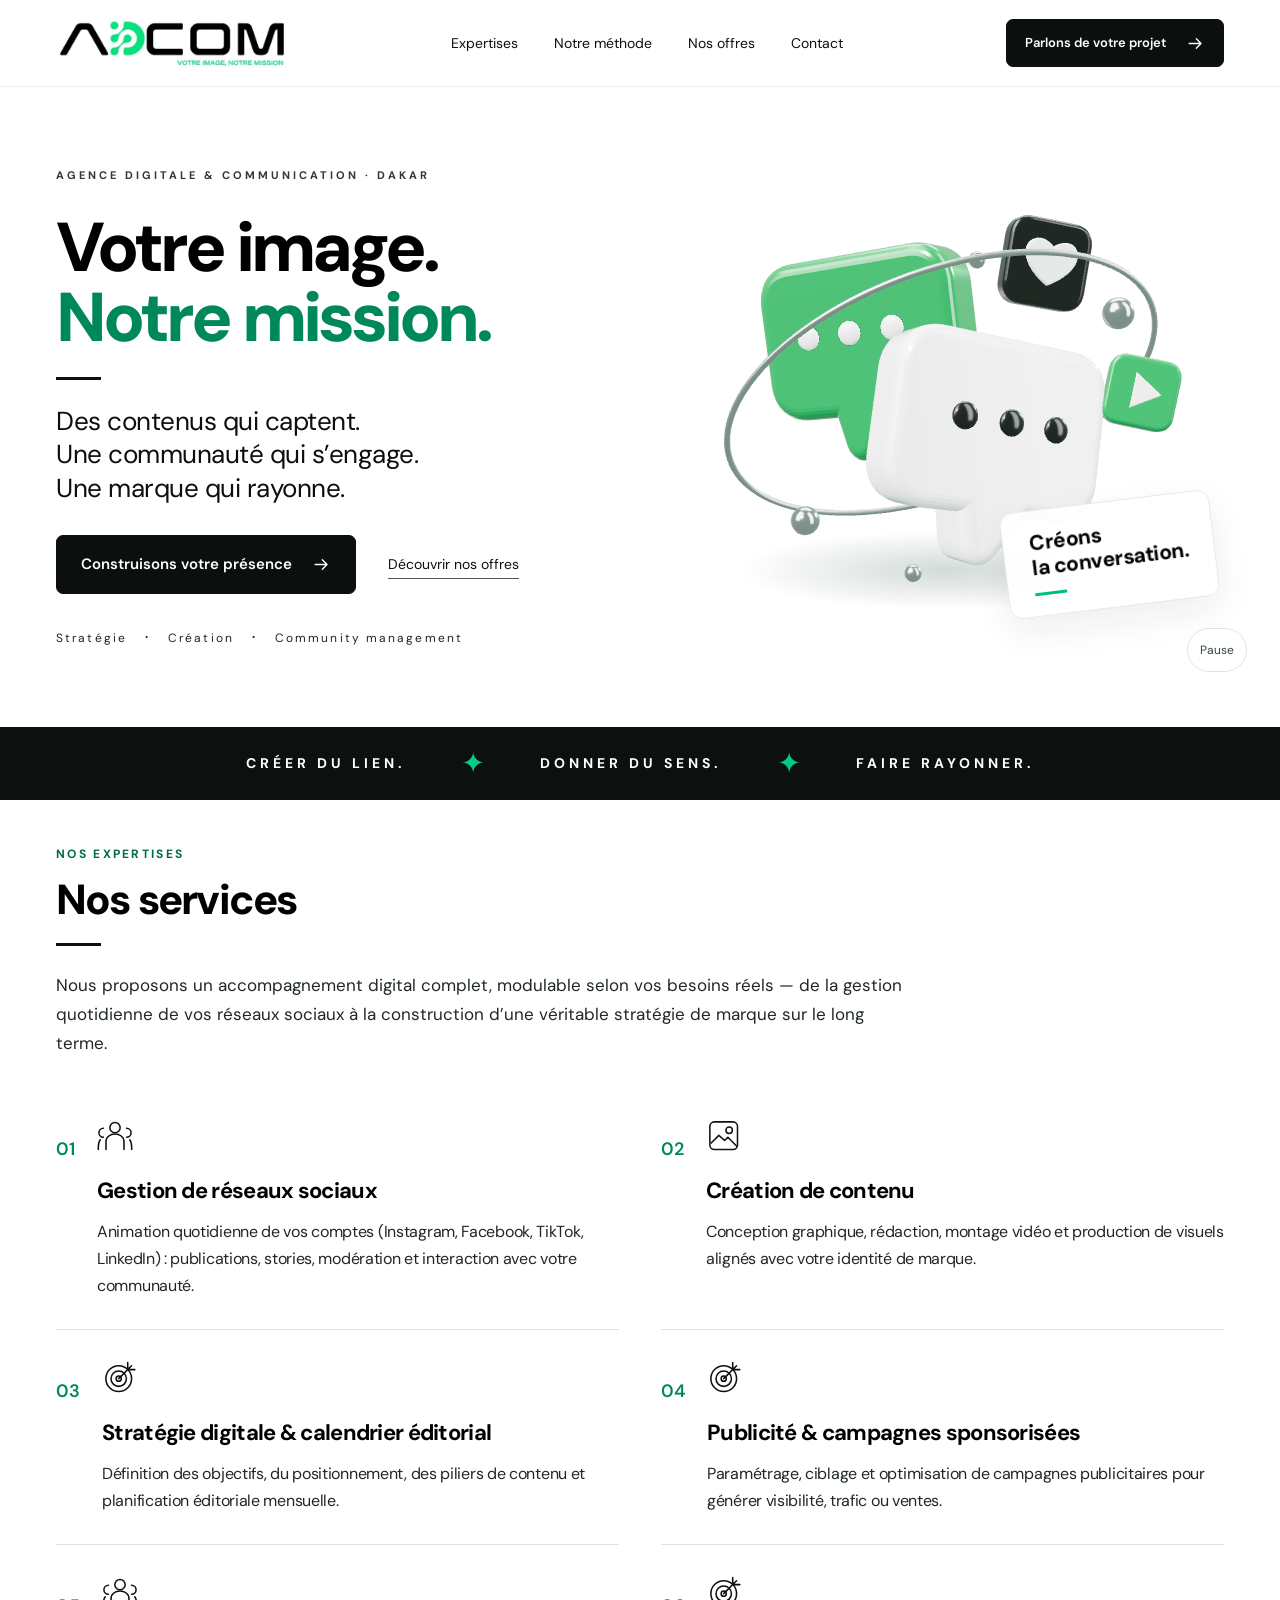
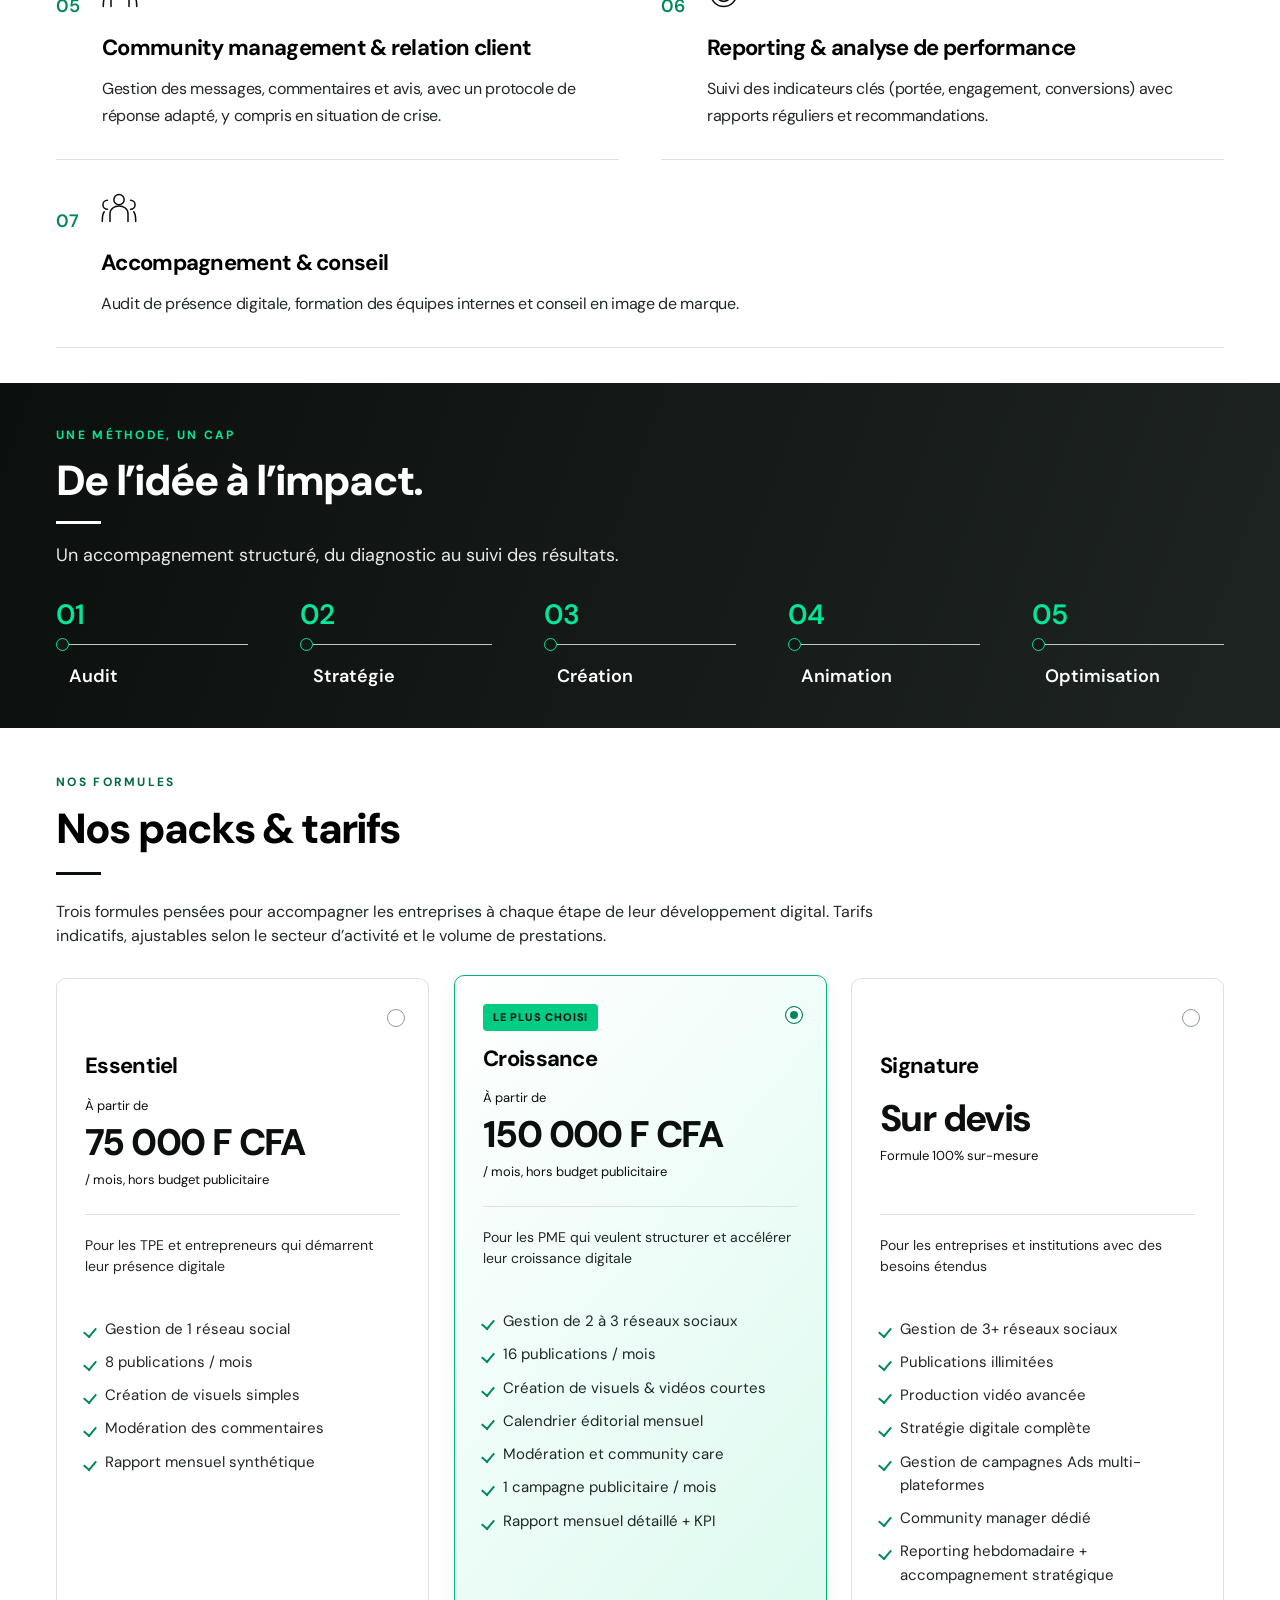
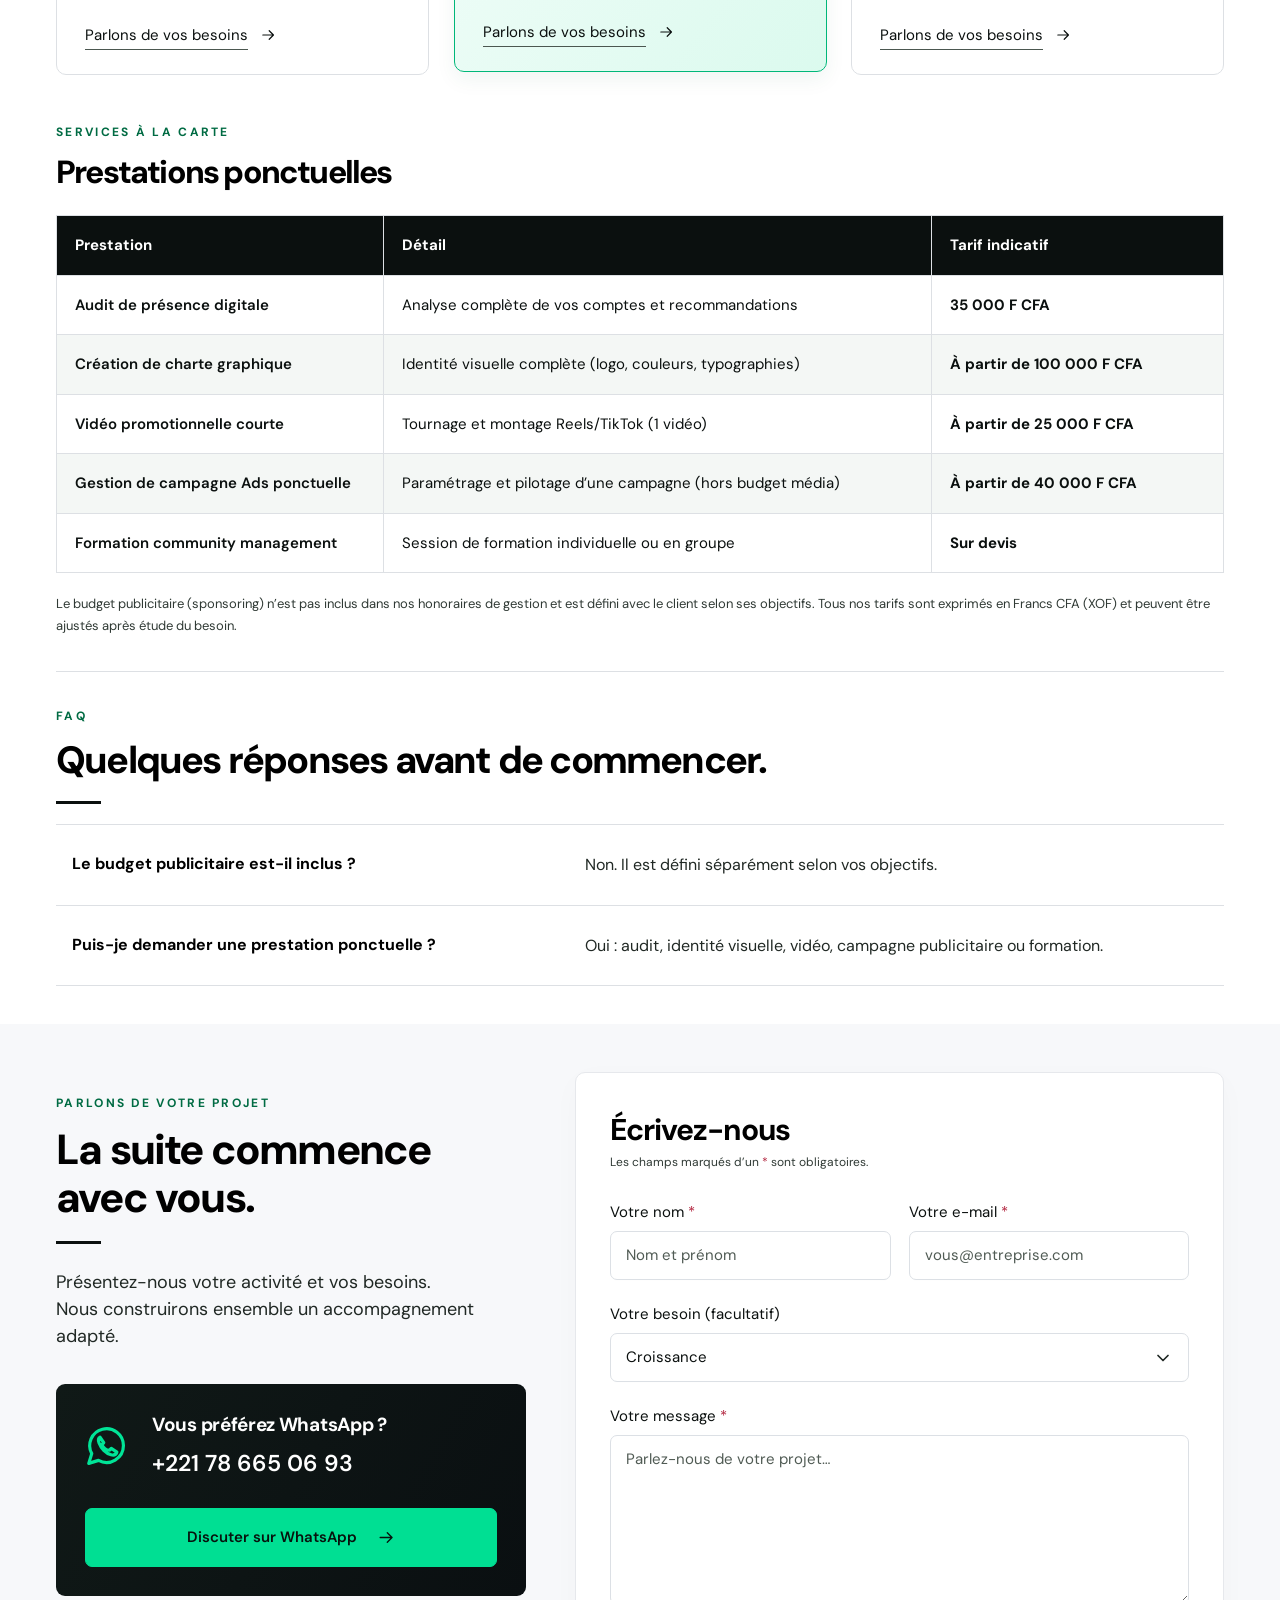
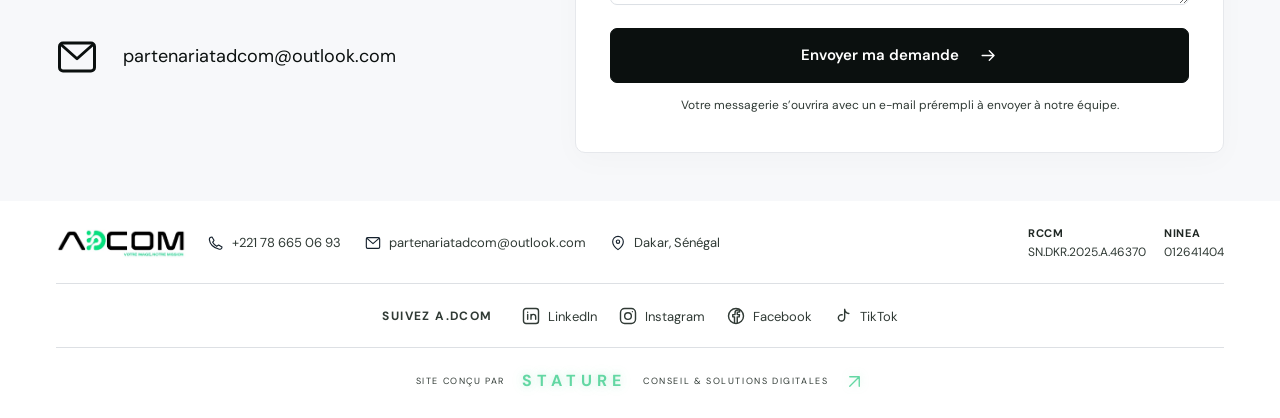
<file: index.html>
<!doctype html>
<html lang="fr">
<head>
<meta charset="utf-8"><meta name="viewport" content="width=device-width, initial-scale=1">
<title>A.DCOM — Votre image, notre mission</title>
<meta name="description" content="A.DCOM, agence digitale et communication à Dakar. Stratégie digitale, création de contenu et community management pour faire rayonner votre marque.">
<meta name="theme-color" content="#00cc83"><link rel="icon" href="assets/favicon.png"><link rel="stylesheet" href="styles.css"><script src="script.js" defer></script><script type="module" src="hero-3d.js"></script>
</head>
<body id="accueil">
<svg class="svg-defs" aria-hidden="true" xmlns="http://www.w3.org/2000/svg"><defs>
<symbol id="arrow" viewBox="0 0 24 24"><path d="M4 12h15m-6-6 6 6-6 6"/></symbol>
<symbol id="external" viewBox="0 0 24 24"><path d="M6 18 18 6M6 6h12v12"/></symbol>
<symbol id="mail" viewBox="0 0 24 24"><rect x="2" y="4" width="20" height="16" rx="2"/><path d="m3 5 9 8 9-8"/></symbol>
<symbol id="pin" viewBox="0 0 24 24"><path d="M20 10c0 6-8 12-8 12S4 16 4 10a8 8 0 1 1 16 0Z"/><circle cx="12" cy="10" r="2.5"/></symbol>
<symbol id="phone" viewBox="0 0 24 24"><path d="m6 3 3 5-2 3a15 15 0 0 0 6 6l3-2 5 3c0 3-3 4-5 3C8 19 3 14 2 7c0-3 2-4 4-4Z"/></symbol>
<symbol id="whatsapp" viewBox="0 0 24 24"><path d="M20.5 11.5a9 9 0 0 1-13.3 7.9L2 21l1.6-5.2a9 9 0 1 1 16.9-4.3Z"/><path d="m8 7 2 3-1 1c1 2 2 3 4 3l1-1 3 2c-1 3-5 1-7-1S6 8 8 7Z"/></symbol>
<symbol id="target" viewBox="0 0 56 56"><circle cx="26" cy="29" r="20"/><circle cx="26" cy="29" r="12"/><circle cx="26" cy="29" r="4"/><path d="m26 29 20-20M40 4v11h11"/></symbol>
<symbol id="picture" viewBox="0 0 56 56"><rect x="6" y="6" width="43" height="43" rx="7"/><circle cx="36" cy="19" r="5"/><path d="m8 39 12-12 9 8 5-5 14 14"/></symbol>
<symbol id="people" viewBox="0 0 56 56"><circle cx="28" cy="15" r="8"/><path d="M14 49V37c0-16 28-16 28 0v12M10 16a7 7 0 1 0 0 14M46 16a7 7 0 1 1 0 14M5 34c-3 3-3 9-3 15m49-15c3 3 3 9 3 15"/></symbol>
<symbol id="linkedin" viewBox="0 0 24 24"><rect x="3" y="3" width="18" height="18" rx="3"/><path d="M8 10v6M8 7.5v.1M12 16v-3.2a2.8 2.8 0 0 1 5.6 0V16M12 10v6"/></symbol>
<symbol id="instagram" viewBox="0 0 24 24"><rect x="3" y="3" width="18" height="18" rx="5"/><circle cx="12" cy="12" r="4"/><circle cx="17.3" cy="6.8" r=".8" fill="currentColor" stroke="none"/></symbol>
<symbol id="facebook" viewBox="0 0 24 24"><circle cx="12" cy="12" r="9"/><path d="M13.5 20v-7h2.3l.4-2.7h-2.7V8.6c0-.8.2-1.4 1.5-1.4h1.4V4.8c-.3 0-1.1-.1-2.1-.1-2.1 0-3.5 1.3-3.5 3.6v2H8.1V13h2.1v7"/></symbol>
<symbol id="tiktok" viewBox="0 0 24 24"><path d="M14 4v10.2a3.8 3.8 0 1 1-3-3.7M14 4c.5 2.8 2.2 4.6 5 5"/></symbol>
</defs></svg>
<a class="skip" href="#contenu">Aller au contenu</a>
<header class="header"><div class="wrap nav-row"><a class="brand" href="#accueil" aria-label="A.DCOM, accueil"><img src="assets/logo.webp" width="570" height="130" alt="A.DCOM — Votre image, notre mission"></a><button class="menu-toggle" aria-expanded="false" aria-controls="navigation">Menu <svg aria-hidden="true" viewBox="0 0 24 24"><path d="M4 6h16M4 12h16M4 18h16"/></svg></button><nav id="navigation" aria-label="Navigation principale"><a href="#expertises">Expertises</a><a href="#methode">Notre méthode</a><a href="#offres">Nos offres</a><a href="#contact">Contact</a></nav><a class="button header-cta" href="#contact">Parlons de votre projet <svg><use href="#arrow"/></svg></a></div></header>
<main id="contenu">
<section class="hero wrap"><div class="hero-copy"><p class="eyebrow muted">AGENCE DIGITALE & COMMUNICATION · DAKAR</p><h1>Votre image.<br><span>Notre mission.</span></h1><div class="rule"></div><p class="hero-description">Des contenus qui captent.<br>Une communauté qui s’engage.<br>Une marque qui rayonne.</p><div class="hero-actions"><a class="button" href="#contact">Construisons votre présence <svg><use href="#arrow"/></svg></a><a class="text-link" href="#offres">Découvrir nos offres</a></div><p class="hero-tags">Stratégie <span>•</span> Création <span>•</span> Community management</p></div><div class="hero-art" id="hero-scene" role="group" aria-label="Bulles de conversation en 3D animées, vert émeraude et blanc, avec une orbite métallique."><img src="assets/conversation.webp" width="434" height="346" fetchpriority="high" alt="Bulles de conversation en 3D, en verre émeraude et blanc, entourées d’une orbite métallique et de symboles sociaux. Créons la conversation."><div class="scene-caption" aria-hidden="true">Créons<br>la conversation.<span></span></div><button type="button" class="scene-toggle" aria-pressed="false" aria-label="Mettre le visuel 3D en pause">Pause</button></div></section>
<div class="manifesto"><div class="wrap"><span>CRÉER DU LIEN.</span><b aria-hidden="true">✦</b><span>DONNER DU SENS.</span><b aria-hidden="true">✦</b><span>FAIRE RAYONNER.</span></div></div>
<section class="expertises wrap section" id="expertises"><p class="eyebrow">NOS EXPERTISES</p><h2>Nos services</h2><div class="rule"></div><p class="services-intro">Nous proposons un accompagnement digital complet, modulable selon vos besoins réels — de la gestion quotidienne de vos réseaux sociaux à la construction d’une véritable stratégie de marque sur le long terme.</p><div class="services services-complete"><article><span class="number">01</span><div><svg class="service-icon" aria-hidden="true"><use href="#people"/></svg><h3>Gestion de réseaux sociaux</h3><p>Animation quotidienne de vos comptes (Instagram, Facebook, TikTok, LinkedIn) : publications, stories, modération et interaction avec votre communauté.</p></div></article><article><span class="number">02</span><div><svg class="service-icon" aria-hidden="true"><use href="#picture"/></svg><h3>Création de contenu</h3><p>Conception graphique, rédaction, montage vidéo et production de visuels alignés avec votre identité de marque.</p></div></article><article><span class="number">03</span><div><svg class="service-icon" aria-hidden="true"><use href="#target"/></svg><h3>Stratégie digitale &amp; calendrier éditorial</h3><p>Définition des objectifs, du positionnement, des piliers de contenu et planification éditoriale mensuelle.</p></div></article><article><span class="number">04</span><div><svg class="service-icon" aria-hidden="true"><use href="#target"/></svg><h3>Publicité &amp; campagnes sponsorisées</h3><p>Paramétrage, ciblage et optimisation de campagnes publicitaires pour générer visibilité, trafic ou ventes.</p></div></article><article><span class="number">05</span><div><svg class="service-icon" aria-hidden="true"><use href="#people"/></svg><h3>Community management &amp; relation client</h3><p>Gestion des messages, commentaires et avis, avec un protocole de réponse adapté, y compris en situation de crise.</p></div></article><article><span class="number">06</span><div><svg class="service-icon" aria-hidden="true"><use href="#target"/></svg><h3>Reporting &amp; analyse de performance</h3><p>Suivi des indicateurs clés (portée, engagement, conversions) avec rapports réguliers et recommandations.</p></div></article><article><span class="number">07</span><div><svg class="service-icon" aria-hidden="true"><use href="#people"/></svg><h3>Accompagnement &amp; conseil</h3><p>Audit de présence digitale, formation des équipes internes et conseil en image de marque.</p></div></article></div></section>
<section class="method" id="methode"><div class="wrap"><p class="eyebrow">UNE MÉTHODE, UN CAP</p><h2>De l’idée à l’impact.</h2><div class="rule"></div><p>Un accompagnement structuré, du diagnostic au suivi des résultats.</p><ol class="steps"><li><span>01</span><div></div><strong>Audit</strong></li><li><span>02</span><div></div><strong>Stratégie</strong></li><li><span>03</span><div></div><strong>Création</strong></li><li><span>04</span><div></div><strong>Animation</strong></li><li><span>05</span><div></div><strong>Optimisation</strong></li></ol></div></section>
<section class="offers wrap section" id="offres"><p class="eyebrow">NOS FORMULES</p><h2>Nos packs & tarifs</h2><div class="rule"></div><p class="offers-intro">Trois formules pensées pour accompagner les entreprises à chaque étape de leur développement digital. Tarifs indicatifs, ajustables selon le secteur d’activité et le volume de prestations.</p><div class="plans" role="radiogroup" aria-label="Choisir une formule"><article class="plan" data-offer="Essentiel"><input class="plan-choice" type="radio" name="offer" value="Essentiel" aria-label="Choisir la formule Essentiel" ><span class="plan-check" aria-hidden="true"></span><h3>Essentiel</h3><div class="price-block"><span>À partir de</span><p class="price">75 000 F CFA</p><span>/ mois, hors budget publicitaire</span></div><p class="plan-audience">Pour les TPE et entrepreneurs qui démarrent leur présence digitale</p><ul><li>Gestion de 1 réseau social</li><li>8 publications / mois</li><li>Création de visuels simples</li><li>Modération des commentaires</li><li>Rapport mensuel synthétique</li></ul><a class="text-link plan-link" data-plan="Essentiel" href="#contact">Parlons de vos besoins <svg><use href="#arrow"/></svg></a></article><article class="plan is-selected" data-offer="Croissance"><input class="plan-choice" type="radio" name="offer" value="Croissance" aria-label="Choisir la formule Croissance" checked><span class="plan-check" aria-hidden="true"></span><span class="plan-badge">Le plus choisi</span><h3>Croissance</h3><div class="price-block"><span>À partir de</span><p class="price">150 000 F CFA</p><span>/ mois, hors budget publicitaire</span></div><p class="plan-audience">Pour les PME qui veulent structurer et accélérer leur croissance digitale</p><ul><li>Gestion de 2 à 3 réseaux sociaux</li><li>16 publications / mois</li><li>Création de visuels & vidéos courtes</li><li>Calendrier éditorial mensuel</li><li>Modération et community care</li><li>1 campagne publicitaire / mois</li><li>Rapport mensuel détaillé + KPI</li></ul><a class="text-link plan-link" data-plan="Croissance" href="#contact">Parlons de vos besoins <svg><use href="#arrow"/></svg></a></article><article class="plan" data-offer="Signature"><input class="plan-choice" type="radio" name="offer" value="Signature" aria-label="Choisir la formule Signature" ><span class="plan-check" aria-hidden="true"></span><h3>Signature</h3><div class="price-block"><p class="price">Sur devis</p><span>Formule 100% sur-mesure</span></div><p class="plan-audience">Pour les entreprises et institutions avec des besoins étendus</p><ul><li>Gestion de 3+ réseaux sociaux</li><li>Publications illimitées</li><li>Production vidéo avancée</li><li>Stratégie digitale complète</li><li>Gestion de campagnes Ads multi-plateformes</li><li>Community manager dédié</li><li>Reporting hebdomadaire + accompagnement stratégique</li></ul><a class="text-link plan-link" data-plan="Signature" href="#contact">Parlons de vos besoins <svg><use href="#arrow"/></svg></a></article></div><div class="one-off"><p class="eyebrow">SERVICES À LA CARTE</p><h2>Prestations ponctuelles</h2><div class="service-table"><table><thead><tr><th scope="col">Prestation</th><th scope="col">Détail</th><th scope="col">Tarif indicatif</th></tr></thead><tbody><tr><th scope="row">Audit de présence digitale</th><td>Analyse complète de vos comptes et recommandations</td><td class="service-price">35 000 F CFA</td></tr><tr><th scope="row">Création de charte graphique</th><td>Identité visuelle complète (logo, couleurs, typographies)</td><td class="service-price">À partir de 100 000 F CFA</td></tr><tr><th scope="row">Vidéo promotionnelle courte</th><td>Tournage et montage Reels/TikTok (1 vidéo)</td><td class="service-price">À partir de 25 000 F CFA</td></tr><tr><th scope="row">Gestion de campagne Ads ponctuelle</th><td>Paramétrage et pilotage d’une campagne (hors budget média)</td><td class="service-price">À partir de 40 000 F CFA</td></tr><tr><th scope="row">Formation community management</th><td>Session de formation individuelle ou en groupe</td><td class="service-price">Sur devis</td></tr></tbody></table></div></div><p class="price-note">Le budget publicitaire (sponsoring) n’est pas inclus dans nos honoraires de gestion et est défini avec le client selon ses objectifs. Tous nos tarifs sont exprimés en Francs CFA (XOF) et peuvent être ajustés après étude du besoin.</p></section>
<section class="faq wrap"><p class="eyebrow">FAQ</p><h2>Quelques réponses avant de commencer.</h2><div class="rule"></div><article class="faq-item"><h3>Le budget publicitaire est-il inclus ?</h3><p>Non. Il est défini séparément selon vos objectifs.</p></article><article class="faq-item"><h3>Puis-je demander une prestation ponctuelle ?</h3><p>Oui : audit, identité visuelle, vidéo, campagne publicitaire ou formation.</p></article></section>
<section class="contact" id="contact"><div class="wrap contact-grid"><div class="contact-copy"><p class="eyebrow">PARLONS DE VOTRE PROJET</p><h2>La suite commence<br>avec vous.</h2><div class="rule"></div><p class="contact-description">Présentez-nous votre activité et vos besoins.<br>Nous construirons ensemble un accompagnement adapté.</p><div class="whatsapp-card"><div class="whatsapp-heading"><svg><use href="#whatsapp"/></svg><div><h3>Vous préférez WhatsApp ?</h3><a href="tel:+221786650693">+221 78 665 06 93</a></div></div><a class="button green" href="https://wa.me/221786650693" target="_blank" rel="noopener noreferrer">Discuter sur WhatsApp <svg><use href="#arrow"/></svg></a></div><a class="email-link" href="mailto:partenariatadcom@outlook.com"><svg><use href="#mail"/></svg><span>partenariatadcom@outlook.com</span></a></div><form id="contact-form" class="form-card"><h3>Écrivez-nous</h3><p class="form-help">Les champs marqués d’un <span>*</span> sont obligatoires.</p><div class="field-row"><label>Votre nom <span>*</span><input name="name" autocomplete="name" placeholder="Nom et prénom" required maxlength="100"></label><label>Votre e-mail <span>*</span><input type="email" name="email" autocomplete="email" placeholder="vous@entreprise.com" required maxlength="254"></label></div><label>Votre besoin (facultatif)<select name="need" id="need"><option value="">Choisir un service</option><option>Essentiel</option><option>Croissance</option><option>Signature</option><option>Stratégie digitale</option><option>Création de contenu</option><option>Community management</option><option>Campagne publicitaire</option><option>Audit de présence digitale</option><option>Création de charte graphique</option><option>Vidéo promotionnelle courte</option><option>Gestion de campagne Ads ponctuelle</option><option>Formation community management</option><option>Autre besoin</option><option>Gestion de réseaux sociaux</option><option>Stratégie digitale &amp; calendrier éditorial</option><option>Publicité &amp; campagnes sponsorisées</option><option>Community management &amp; relation client</option><option>Reporting &amp; analyse de performance</option><option>Accompagnement &amp; conseil</option></select></label><label>Votre message <span>*</span><textarea name="message" rows="5" required maxlength="4000" placeholder="Parlez-nous de votre projet…"></textarea></label><button class="button submit" type="submit">Envoyer ma demande <svg><use href="#arrow"/></svg></button><p class="form-note">Votre messagerie s’ouvrira avec un e-mail prérempli à envoyer à notre équipe.</p><div id="form-status" role="status" hidden></div><noscript><p>Pour nous écrire, contactez <a href="mailto:partenariatadcom@outlook.com">partenariatadcom@outlook.com</a>.</p></noscript></form></div></section>
</main><footer class="footer wrap"><div class="footer-row"><a class="brand" href="#accueil" aria-label="A.DCOM, retour en haut"><img src="assets/logo.webp" width="570" height="130" alt="A.DCOM — Votre image, notre mission"></a><div class="footer-contacts"><a href="tel:+221786650693"><svg><use href="#phone"/></svg><span>+221 78 665 06 93</span></a><a href="mailto:partenariatadcom@outlook.com"><svg><use href="#mail"/></svg><span>partenariatadcom@outlook.com</span></a><span><svg><use href="#pin"/></svg><span>Dakar, Sénégal</span></span></div><div class="footer-registrations"><span class="footer-registration" id="informations-legales"><strong>RCCM</strong><span>SN.DKR.2025.A.46370</span></span><span class="footer-registration"><strong>NINEA</strong><span>012641404</span></span></div></div><div class="social-follow" aria-label="Réseaux sociaux A.DCOM"><span>Suivez A.DCOM</span><div class="social-links"><a href="https://www.linkedin.com/company/a-dcom/" target="_blank" rel="noopener noreferrer" aria-label="A.DCOM sur LinkedIn"><svg><use href="#linkedin"/></svg><span>LinkedIn</span></a><a href="https://www.instagram.com/adcom_cm?stkn=MTNkOHN4Y3hrcDRiMg==" target="_blank" rel="noopener noreferrer" aria-label="A.DCOM sur Instagram"><svg><use href="#instagram"/></svg><span>Instagram</span></a><a href="https://www.facebook.com/share/19TpF5FkFR/" target="_blank" rel="noopener noreferrer" aria-label="A.DCOM sur Facebook"><svg><use href="#facebook"/></svg><span>Facebook</span></a><a href="https://www.tiktok.com/@adcom.cm?_r=1&_t=ZN-9AArSh9nUQg" target="_blank" rel="noopener noreferrer" aria-label="A.DCOM sur TikTok"><svg><use href="#tiktok"/></svg><span>TikTok</span></a></div></div><div class="signature"><span>SITE CONÇU PAR</span><a href="https://statureweb.com" target="_blank" rel="noopener noreferrer" aria-label="Découvrir STATURE, conseil et solutions digitales"><strong>STATURE</strong><span>CONSEIL & SOLUTIONS DIGITALES</span><svg><use href="#external"/></svg></a></div></footer>
</body></html>
</file>
<file: styles.css>
@font-face{font-family:DM Sans;src:url('assets/dm-sans-400.ttf')}@font-face{font-family:DM Sans;src:url('assets/dm-sans-500.ttf');font-weight:500}@font-face{font-family:DM Sans;src:url('assets/dm-sans-600.ttf');font-weight:600}@font-face{font-family:DM Sans;src:url('assets/dm-sans-700.ttf');font-weight:700}@font-face{font-family:DM Sans;src:url('assets/dm-sans-800.ttf');font-weight:800}
:root{--green:#00cc83;--ink:#0b100f;--gray:#202824;--line:#dde0e4;--font:'DM Sans',Arial,sans-serif}*{box-sizing:border-box}html{scroll-behavior:smooth;scroll-padding-top:28px}body{margin:0;color:var(--ink);font:16px/1.5 var(--font);background:#fff}a{color:inherit;text-decoration:none}button,input,select,textarea{font:inherit}button,a,input,select,textarea{-webkit-tap-highlight-color:transparent}button,a{touch-action:manipulation}a:focus-visible,button:focus-visible,input:focus-visible,select:focus-visible,textarea:focus-visible,summary:focus-visible{outline:3px solid #008453;outline-offset:5px}svg{width:22px;height:22px;fill:none;stroke:currentColor;stroke-width:1.7;stroke-linecap:round;stroke-linejoin:round;flex-shrink:0}.svg-defs{position:absolute;width:0;height:0;overflow:hidden}.wrap{width:min(1280px,calc(100% - 112px));margin-inline:auto}.skip{position:absolute;top:-80px;left:20px;padding:12px;background:#fff;z-index:10}.skip:focus{top:10px}.header{border-bottom:1px solid #f0f1f3}.nav-row{min-height:86px;display:flex;align-items:center;justify-content:space-between;gap:30px}.brand{display:block;width:232px;flex-shrink:0}.brand img{display:block;width:100%;height:auto}.nav-row nav{display:flex;gap:36px;align-items:center}.nav-row nav a{font-size:14px;padding:14px 0}.nav-row nav a:hover,.text-link:hover{color:#008354}.button{display:inline-flex;align-items:center;justify-content:center;gap:20px;padding:17px 24px;border-radius:7px;background:var(--ink);color:white;font-weight:600;font-size:15px;border:1px solid var(--ink);cursor:pointer;transition:background .2s,transform .2s;min-height:50px}.button:hover{background:#27332d;transform:translateY(-2px)}.button svg{width:19px;height:19px}.header-cta{font-size:13px;padding:13px 18px;min-height:46px}.menu-toggle{display:none}.hero{display:grid;grid-template-columns:51% 49%;align-items:center;min-height:617px;padding-top:55px;padding-bottom:55px;position:relative}.hero-copy{position:relative;z-index:1}.eyebrow{font-size:12px;font-weight:700;letter-spacing:2.3px;color:#006b43;margin:0 0 12px;line-height:1.6}.eyebrow.muted{color:#303a35;letter-spacing:3px;font-size:11px;margin-bottom:27px}h1,h2,h3,p{margin-top:0}h1{font-size:clamp(50px,5.4vw,79px);line-height:1.02;letter-spacing:-3.9px;margin-bottom:24px;font-weight:800}h1 span{color:#008958;white-space:nowrap}.rule{height:3px;width:45px;background:currentColor;margin:19px 0 25px}.hero-description{font-size:26px;line-height:1.29;font-weight:400;margin-bottom:30px;letter-spacing:-.5px}.hero-actions{display:flex;align-items:center;gap:32px}.text-link{display:inline-flex;gap:12px;align-items:center;font-size:15px;text-decoration:underline;text-underline-offset:9px;text-decoration-color:#4b5750}.hero-actions .text-link{white-space:nowrap;font-size:14px}.hero-tags{font-size:12px;letter-spacing:2.1px;color:var(--gray);margin:35px 0 0;display:flex;gap:18px;align-items:center}.hero-tags span{font-size:9px}.hero-art{margin-right:-38px;margin-left:-6px}.hero-art img{width:100%;height:auto;display:block;mix-blend-mode:multiply}.manifesto{background:#0c100f;color:#fff}.manifesto .wrap{display:flex;align-items:center;justify-content:center;gap:55px;min-height:73px}.manifesto span{font-size:14px;font-weight:700;letter-spacing:4px}.manifesto b{font-size:29px;color:var(--green);font-weight:400}.section{padding-top:45px;padding-bottom:35px}h2{font-size:42px;font-weight:800;line-height:1.15;letter-spacing:-1.8px;margin-bottom:0}h3{font-size:23px;letter-spacing:-.7px;line-height:1.25;margin-bottom:8px}.services{display:grid;grid-template-columns:repeat(3,1fr);padding:14px 0 34px;gap:28px}.services article{display:flex;gap:30px;border-right:1px solid var(--line);padding-right:18px}.services article:last-child{border:0;padding:0}.number{font-weight:600;color:#303a35;font-size:17px;padding-top:18px}.service-icon{width:55px;height:55px;stroke-width:2.4;margin-bottom:18px;color:#0b100f}.services article:nth-child(2) .service-icon{color:#111}.services h3{font-size:23px;white-space:nowrap}.services p{font-size:15px;color:#202824;margin:0;letter-spacing:-.3px}.additional{display:flex;justify-content:center;gap:30px;flex-wrap:wrap;border-top:1px solid var(--line);padding-top:19px;color:#303a35;font-size:13px;letter-spacing:1px}.additional span+span:before{content:'•';margin-right:30px}.method{background:linear-gradient(110deg,#0b100f,#1e2422);color:#fff;padding:43px 0 38px}.method .eyebrow{color:#00e69a}.method p:not(.eyebrow){font-size:18px;color:#e9eae9;margin-bottom:25px}.method .rule{margin:16px 0 18px}.steps{display:grid;grid-template-columns:repeat(5,1fr);list-style:none;margin:0;padding:0;gap:52px}.steps li span{color:#00e69a;font-weight:600;font-size:28px;letter-spacing:-1px}.steps li div{position:relative;border-top:1px solid #c0c8c4;margin:8px 0 18px 13px}.steps li div:before{content:'';position:absolute;left:-13px;top:-7px;width:11px;height:11px;border:1px solid #00e69a;border-radius:100%;background:#111815}.steps li strong{font-size:18px;padding-left:13px;font-weight:600}.offers{padding-bottom:18px}.offers .rule{margin-bottom:25px}.plans{display:grid;grid-template-columns:repeat(3,1fr);gap:25px}.plan{border:1px solid var(--line);border-radius:10px;padding:28px;display:flex;flex-direction:column}.plan.featured{background:linear-gradient(130deg,#fff,#dbfaee);border-color:#00c983}.plan h3{margin-bottom:13px;font-size:22px}.price-block{min-height:117px;border-bottom:1px solid var(--line);padding-bottom:16px}.price-block>span{font-size:15px}.price{font-size:37px;letter-spacing:-1.6px;font-weight:800;line-height:1.2;margin:3px 0}.premium{display:flex;align-items:center}.plan ul{list-style:none;padding:20px 0 0;margin:0 0 27px;line-height:1.7;font-size:18px;color:#202824}.plan-link{margin-top:auto;font-size:15px;align-self:flex-start}.plan-link svg{width:17px}.price-note{text-align:center;margin:18px 0 0;font-size:13px;letter-spacing:1px;color:#303a35}.faq{border-top:1px solid var(--line);padding-top:35px;padding-bottom:38px}.faq h2{font-size:38px}.faq .rule{margin-bottom:20px}.faq-item{display:grid;grid-template-columns:minmax(0,44fr) minmax(0,56fr);gap:24px;padding:27px 16px;border-top:1px solid var(--line)}.faq-item:last-child{border-bottom:1px solid var(--line)}.faq-item h3{margin:0;font-size:16px;line-height:1.5;letter-spacing:0;font-weight:700;color:#000}.faq-item p{margin:0;font-size:16px;line-height:1.6;color:#202824}.contact{background:#f7f8fa;padding:48px 0}.contact-grid{display:grid;grid-template-columns:42% 58%;gap:40px;grid-template-columns:minmax(0,.85fr) minmax(0,1.15fr)}.contact-copy{padding:22px 0}.contact h2{font-size:42px}.contact-description{font-size:18px;line-height:1.5;color:#202824;max-width:470px}.whatsapp-card{margin-top:34px;background:linear-gradient(120deg,#101917,#0a0f11);color:#fff;border-radius:9px;padding:29px;max-width:470px}.whatsapp-heading{display:flex;gap:22px;align-items:center;margin-bottom:28px}.whatsapp-heading>svg{width:45px;height:45px;color:#00e497}.whatsapp-heading h3{font-size:19px;margin-bottom:9px;letter-spacing:-.3px}.whatsapp-heading a{font-size:23px;font-weight:600}.green{background:#00df93;color:#07120d;border-color:#00df93;width:100%}.green:hover{background:#08c68b;color:#07120d}.email-link{display:flex;align-items:center;gap:25px;margin-top:40px;font-size:18px;overflow-wrap:anywhere}.email-link svg{width:42px;height:42px}.form-card{padding:38px 34px;border:1px solid #e6e8ec;border-radius:10px;background:white;box-shadow:0 8px 30px #15202e06}.form-card>h3{font-size:30px;letter-spacing:-1px;margin-bottom:4px}.form-help{font-size:12px;color:#303a35;margin-bottom:30px}.form-help span,label>span{color:#b32740}.field-row{display:grid;grid-template-columns:1fr 1fr;gap:18px}.form-card label{display:block;font-size:15px;margin-bottom:23px}.form-card input,.form-card select,.form-card textarea{display:block;width:100%;border:1px solid #dce0e5;border-radius:7px;background:#fff;padding:12px 15px;margin-top:8px;min-height:46px;font-size:15px;color:var(--ink);box-shadow:0 1px 3px #11111102}.form-card select{-webkit-appearance:none;appearance:none;padding-right:48px;background-image:url("data:image/svg+xml,%3Csvg xmlns='http://www.w3.org/2000/svg' width='20' height='20' viewBox='0 0 20 20' fill='none'%3E%3Cpath d='m5 7.5 5 5 5-5' stroke='%23202824' stroke-width='1.7' stroke-linecap='round' stroke-linejoin='round'/%3E%3C/svg%3E");background-repeat:no-repeat;background-position:right 15px center;background-size:20px 20px;cursor:pointer}.form-card textarea{resize:vertical;min-height:170px}.form-card input::placeholder,.form-card textarea::placeholder{color:#505b54}.submit{width:100%;padding:15px}.form-note{font-size:12px;color:#303a35;text-align:center;margin:13px 0 0}.form-note a{text-decoration:underline}#form-status{margin-top:20px;padding:15px;background:#ecfbf5;border-left:3px solid #00a86b;font-size:14px}#form-status a{text-decoration:underline}.footer{padding-top:24px}.footer-row{display:flex;align-items:center;justify-content:space-between;gap:24px;padding-bottom:22px}.footer-row .brand{width:190px}.footer-row>a:not(.brand),.footer-row>span{display:flex;align-items:center;gap:10px;font-size:12px;color:#303a35;overflow-wrap:anywhere}.footer-row svg{width:15px;height:15px;color:#15212d}.social-follow{border-top:1px solid var(--line);padding:22px 0 21px;display:flex;align-items:center;justify-content:center;gap:28px;color:#303a35}.social-follow>span{font-size:12px;letter-spacing:1.4px;text-transform:uppercase;font-weight:700}.social-links{display:flex;align-items:center;gap:21px}.social-links a{display:inline-flex;align-items:center;gap:7px;color:#303a35;font-size:13px;transition:color .2s,transform .2s}.social-links a:hover{color:#008958;transform:translateY(-2px)}.social-links svg{width:20px;height:20px;stroke-width:1.7}.social-links a:focus-visible{outline:3px solid #008453;outline-offset:5px;border-radius:3px}.signature{border-top:0}
.signature{border-top:1px solid var(--line);padding:21px 0 25px;display:flex;justify-content:center;align-items:center;gap:17px;font-size:9px;letter-spacing:1.6px;color:#303a35}.signature a{display:flex;align-items:center;gap:17px}.signature strong{color:#63d7a3;text-shadow:0 0 7px #63d7a34d,0 0 15px #63d7a326;font-size:16px;letter-spacing:5px;font-weight:700}.signature svg{color:#63d7a3;filter:drop-shadow(0 0 4px #63d7a340);width:19px;height:19px}
@media(min-width:1500px){.hero{min-height:650px}}@media(max-width:1150px){.wrap{width:calc(100% - 64px)}.brand{width:190px}.nav-row nav{gap:20px}.header-cta{font-size:12px;padding:12px}.hero{min-height:560px}.hero-actions{gap:20px}.hero-actions .button{font-size:13px;padding:15px}.hero-description{font-size:23px}h1{letter-spacing:-3px}.hero-tags{gap:10px;font-size:10px}.manifesto .wrap{gap:30px}.manifesto span{font-size:12px;letter-spacing:3px}.services article{gap:18px}.services h3{font-size:19px}.services p{font-size:14px}.price{font-size:30px}.plan{padding:23px}.plan ul{font-size:16px}.contact-grid{gap:28px}.contact h2{font-size:35px}.whatsapp-card{padding:23px}.whatsapp-heading{gap:15px}.whatsapp-heading h3{font-size:17px}.whatsapp-heading a{font-size:21px}.email-link{gap:16px;font-size:15px}.form-card{padding:28px}.footer-row .brand{width:165px}.footer-row{gap:18px}}
@media(max-width:850px){.header-cta{display:none}.hero{grid-template-columns:1fr 1fr}.hero h1{font-size:50px;letter-spacing:-2.6px}.hero-actions{align-items:flex-start;flex-direction:column;gap:22px}.hero-tags{letter-spacing:.8px;flex-wrap:wrap}.hero-art{margin-right:-20px}.services{gap:20px}.services article{gap:10px}.services h3{white-space:normal}.manifesto .wrap{gap:22px}.manifesto span{letter-spacing:2px;font-size:10px}h2{font-size:34px}.plan{padding:20px}.plans{gap:15px}.price{font-size:25px}.plan ul{font-size:15px}.plan-link{font-size:13px}.faq h2{font-size:31px}.contact-grid{grid-template-columns:1fr 1fr;gap:24px}.contact h2{font-size:31px}.contact-description{font-size:16px}.whatsapp-heading{gap:10px}.whatsapp-heading>svg{width:32px}.whatsapp-heading h3{font-size:15px}.whatsapp-heading a{font-size:18px}.whatsapp-card{padding:20px}.green{padding:13px;font-size:13px}.email-link{font-size:14px;gap:12px}.email-link svg{width:30px}.field-row{grid-template-columns:1fr;gap:0}.form-card{padding:25px}.steps{gap:25px}.footer-row{flex-wrap:wrap;justify-content:center}.footer-row .brand{width:150px}}
@media(max-width:600px){.wrap{width:calc(100% - 40px)}.nav-row{min-height:76px;gap:15px;flex-wrap:wrap}.brand{width:170px}.menu-toggle{display:flex;align-items:center;gap:10px;border:1px solid var(--line);background:#fff;border-radius:5px;min-height:44px;padding:7px 13px;font-size:14px}.menu-toggle span{font-size:19px}.nav-row nav{display:none;flex-basis:100%;padding-bottom:20px;flex-wrap:wrap;gap:0}.nav-row nav.open{display:flex}.nav-row nav a{width:50%;font-size:15px;padding:13px 10px}.hero{display:flex;flex-direction:column;padding-top:38px;padding-bottom:25px;min-height:0}.hero-copy{width:100%}.eyebrow.muted{font-size:9px;letter-spacing:1.8px;margin-bottom:23px}.hero h1{font-size:clamp(39px,10.7vw,63px);letter-spacing:-2px;line-height:1.04}.hero-description{font-size:23px}.hero .rule{margin:20px 0 24px}.hero-actions{flex-direction:row;align-items:center;gap:20px;flex-wrap:wrap}.hero-actions .button{font-size:14px;padding:15px 17px;width:100%}.hero-actions .text-link{font-size:14px}.hero-tags{font-size:10px;gap:10px;letter-spacing:.7px;margin-top:27px}.hero-art{width:calc(100% + 24px);margin:20px -12px 0}.manifesto .wrap{gap:12px;min-height:60px;justify-content:space-between;width:calc(100% - 24px)}.manifesto span{font-size:8px;letter-spacing:1px;text-align:center}.manifesto b{font-size:16px}.section{padding-top:38px;padding-bottom:25px}h2{font-size:31px;letter-spacing:-1.1px}.eyebrow{font-size:10px;letter-spacing:2px}.rule{width:35px;margin:16px 0 24px}.services{grid-template-columns:1fr;padding:0;gap:0}.services article{border-right:0;border-bottom:1px solid var(--line);gap:25px;padding:23px 0}.services article:last-child{padding:23px 0}.number{font-size:15px;padding-top:12px}.service-icon{width:46px;height:46px;margin-bottom:10px}.services h3{font-size:22px}.services p{font-size:16px}.additional{gap:10px;padding-top:20px;font-size:12px;letter-spacing:.2px;text-align:center}.additional span+span:before{content:none}.additional span{width:100%}.method{padding:35px 0}.method p:not(.eyebrow){font-size:16px}.steps{grid-template-columns:repeat(3,1fr);gap:28px 18px}.steps li span{font-size:25px}.steps li strong{font-size:14px;padding-left:10px}.steps li div{margin-bottom:14px}.plans{grid-template-columns:1fr;gap:20px}.plan{padding:27px}.plan h3{font-size:23px}.price{font-size:38px}.plan ul{font-size:18px}.price-block{min-height:110px}.plan-link{font-size:15px}.price-note{font-size:12px;letter-spacing:.5px;margin-bottom:12px}.faq{padding-top:30px;padding-bottom:35px}.faq h2{font-size:30px}.faq-item{grid-template-columns:1fr;gap:12px;padding:20px 0}.faq-item h3,.faq-item p{font-size:16px}.contact{padding:30px 0}.contact-grid{grid-template-columns:1fr;gap:25px}.contact-copy{padding-top:0}.contact h2{font-size:35px}.contact-description{font-size:17px}.whatsapp-card{max-width:none;padding:26px;margin-top:26px}.whatsapp-heading>svg{width:40px;height:40px}.whatsapp-heading{gap:20px}.whatsapp-heading h3{font-size:18px}.whatsapp-heading a{font-size:22px}.green{font-size:15px;min-height:52px}.email-link{font-size:16px;gap:15px;margin-top:27px}.email-link svg{width:33px;height:33px}.form-card{padding:25px 20px}.form-card>h3{font-size:28px}.form-card label{font-size:15px}.form-card input,.form-card select,.form-card textarea{font-size:16px}.form-help{font-size:12px}.footer{padding-top:28px}.footer-row{display:grid;grid-template-columns:1fr;justify-items:center;gap:20px;padding-bottom:25px}.footer-row .brand{width:180px}.footer-row>a:not(.brand),.footer-row>span{font-size:13px}.signature{flex-wrap:wrap;gap:10px;padding:20px 0 28px;font-size:8px;letter-spacing:1px}.signature a{gap:12px}.signature strong{font-size:13px;letter-spacing:3px}.signature a span{font-size:8px;letter-spacing:.6px}.signature svg{width:16px}}
@media(prefers-reduced-motion:reduce){html{scroll-behavior:auto}*,*:before,*:after{transition:none!important}}@media print{.menu-toggle{display:none}.form-card{break-inside:avoid}.header{position:static}.wrap{width:94%}.button{print-color-adjust:exact}.hero{min-height:0}.manifesto,.method,.featured,.whatsapp-card{print-color-adjust:exact}}
@media(max-width:360px){.nav-row>.brand{width:145px}.menu-toggle{padding:7px 10px;gap:6px}.price{font-size:30px;letter-spacing:-1.2px}.whatsapp-card{padding:20px}.whatsapp-heading{gap:12px}.whatsapp-heading>svg{width:29px;height:29px}.whatsapp-heading h3{font-size:16px}.whatsapp-heading a{font-size:17px;white-space:nowrap}.green{font-size:13px;gap:12px}.email-link{font-size:14px;gap:10px}.email-link svg{width:27px}}
/* Explicit title colors: match the approved PDF without inheriting theme colors. */
h1,h2,h3{color:#000;opacity:1}
h1 span{color:#008958}
.method h2,.whatsapp-card h3{color:#fff}
/* Real-time 3D hero, with the approved artwork retained as a WebGL fallback. */
.hero-art{position:relative;aspect-ratio:1.18;isolation:isolate;margin-left:-18px;margin-right:-35px}
.hero-art>img{width:100%;height:100%;object-fit:contain}
.hero-art canvas{position:absolute;inset:0;display:block;width:100%;height:100%;opacity:0;touch-action:pan-y}
.hero-art.scene-ready>img{visibility:hidden}
.hero-art.scene-ready canvas{opacity:1}
.hero-art.fallback-art>img{visibility:visible;animation:adcomHeroFloat 7s ease-in-out infinite;transform-origin:50% 55%}
.hero-art.fallback-art canvas{display:none}
@keyframes adcomHeroFloat{0%,100%{transform:perspective(900px) rotateY(-8deg) rotateX(3deg) translate3d(-2px,0,0) scale(1)}50%{transform:perspective(900px) rotateY(10deg) rotateX(-4deg) translate3d(4px,-15px,0) scale(1.06)}}
.scene-caption,.scene-toggle{display:none}
.scene-ready .scene-caption{display:block;position:absolute;right:7%;bottom:12%;padding:20px 26px;background:#ffffffed;border:1px solid #e5eae7;border-radius:13px;color:#000;box-shadow:0 14px 36px #10201812;font-size:21px;line-height:1.2;letter-spacing:-.5px;font-weight:700;transform:rotate(-7deg);pointer-events:none}
.scene-caption span{display:block;width:32px;height:3px;background:#00bf7b;margin-top:12px}
.scene-ready .scene-toggle{display:block;position:absolute;right:12px;bottom:0;min-width:56px;min-height:44px;padding:8px 12px;border:1px solid #dce5df;border-radius:30px;background:#fff;color:#33473b;font-size:12px;cursor:pointer}
@media(max-width:600px){.menu-toggle{background:#d9f9eb;border-color:#63d7a3;color:#006b43}.menu-toggle:hover,.menu-toggle[aria-expanded=true]{background:#b9f2d7;border-color:#00a86b;color:#005b39}.nav-row nav a:hover,.nav-row nav a:focus-visible{background:#d9f9eb;color:#006b43;border-radius:6px}.hero-copy{text-align:center}.hero-copy .rule{margin-left:auto;margin-right:auto}.hero-actions{justify-content:center;align-items:center}.hero-tags{justify-content:center}.hero-art{width:100%;max-width:430px;margin:24px auto 0;aspect-ratio:1.12}.scene-ready .scene-caption{font-size:17px;padding:15px 19px;bottom:13%;right:4%}.scene-ready .scene-toggle{bottom:-8px}.fallback-art>img{animation-duration:6s}}

.hero-art canvas{z-index:0}.scene-ready .scene-caption{z-index:1}.scene-ready .scene-toggle{z-index:2}
/* Selectable offers with a restrained perspective hover. */
.plan{position:relative;--tilt-x:0deg;--tilt-y:0deg;background:#fff;transform:perspective(1000px) rotateX(0deg) rotateY(0deg);transition:transform .22s ease,box-shadow .22s ease,border-color .22s ease,background .22s ease;isolation:isolate}
.plan-choice{position:absolute;inset:0;width:100%;height:100%;margin:0;opacity:0;z-index:1;cursor:pointer}
.plan h3{padding-right:27px}
.plan .plan-link{position:relative;z-index:2}
.plan.is-selected{background:linear-gradient(130deg,#fff,#dbfaee);border-color:#00b779;box-shadow:0 8px 20px #005e3910;transform:perspective(1000px) translateY(-3px)}
.plan:focus-within{background:linear-gradient(130deg,#fff,#dbfaee);border-color:#008958}
.plan:has(.plan-choice:focus-visible){outline:3px solid #008453;outline-offset:5px}
.plan-check{position:absolute;right:23px;top:30px;width:18px;height:18px;border:1px solid #8b9b92;border-radius:50%;pointer-events:none}
.plan.is-selected .plan-check{background:#008958;border-color:#008958;box-shadow:inset 0 0 0 4px #fff}
@media(hover:hover) and (pointer:fine){.plan:hover{background:linear-gradient(130deg,#fff,#dbfaee);border-color:#00b779;box-shadow:0 18px 35px #005e3924;transform:perspective(1000px) translateY(-8px) rotateX(var(--tilt-x)) rotateY(var(--tilt-y))}.plan:active{transform:perspective(1000px) translateY(-3px) rotateX(var(--tilt-x)) rotateY(var(--tilt-y))}}
@media(prefers-reduced-motion:reduce){.plan,.plan:hover,.plan.is-selected,.plan:active{transform:none!important;transition:none!important}}

@media(max-width:600px){.social-follow{flex-direction:column;gap:15px;padding:22px 0}.social-links{width:100%;justify-content:space-between;gap:8px}.social-links a{flex-direction:column;gap:5px;font-size:11px}.social-links svg{width:22px;height:22px}.signature{border-top:0}}

/* Complete packages and à-la-carte services. */
.offers-intro{max-width:850px;color:var(--gray);margin-bottom:30px}.plan-badge{align-self:flex-start;background:var(--green);color:var(--ink);font-size:11px;font-weight:800;text-transform:uppercase;letter-spacing:.8px;padding:5px 10px;border-radius:4px;margin-bottom:14px}.plan:not(:has(.plan-badge)){padding-top:73px}.plan .price-block{min-height:122px}.plan .price-block>span{font-size:13px}.plan-audience{font-size:14px;color:var(--gray);margin:20px 0 0;min-height:63px}.plan ul{font-size:15px;line-height:1.55}.plan li{position:relative;padding-left:20px;margin-bottom:10px}.plan li:before{content:"";position:absolute;left:1px;top:7px;width:6px;height:10px;border-right:2px solid #008958;border-bottom:2px solid #008958;transform:rotate(40deg)}.one-off{margin-top:48px}.one-off h2{font-size:32px;margin-bottom:24px}.service-table table{border-collapse:collapse;width:100%;font-size:15px;text-align:left}.service-table th,.service-table td{padding:18px;border:1px solid var(--line);vertical-align:top}.service-table thead{background:var(--ink);color:#fff}.service-table tbody th{font-weight:600;width:28%}.service-table tbody tr:nth-child(even){background:#f4f7f5}.service-price{font-weight:700;width:25%}.offers .price-note{text-align:left;font-size:13px;letter-spacing:0;line-height:1.7;margin:20px 0 16px}
@media(max-width:850px) and (min-width:601px){.plans{grid-template-columns:1fr}.plan:not(:has(.plan-badge)){padding-top:28px}.plan-audience{min-height:0}.plan .price-block{min-height:0}.plan{padding:28px}.price{font-size:36px}}
@media(max-width:600px){.plan:not(:has(.plan-badge)){padding-top:27px}.plan-audience{min-height:0}.plan ul{font-size:16px}.one-off h2{font-size:28px}.service-table table,.service-table tbody,.service-table tr,.service-table th,.service-table td{display:block;width:100%}.service-table thead{display:none}.service-table tr{border:1px solid var(--line);border-radius:8px;margin-bottom:14px;padding:18px}.service-table tbody th,.service-table td{width:100%;border:0;padding:0}.service-table tbody th{font-size:17px;margin-bottom:8px}.service-table td{font-size:15px;margin-top:8px}.service-table .service-price{color:#006b43;margin-top:13px}.plan .price-block{min-height:0}}

/* Full service catalogue supplied by ADCOM. */
.services-intro{max-width:850px;color:var(--gray);font-size:17px;line-height:1.7;margin-bottom:30px}.services-complete{grid-template-columns:repeat(2,minmax(0,1fr));gap:0 42px;padding:0}.services-complete article,.services-complete article:last-child{border-right:0;border-bottom:1px solid var(--line);padding:30px 0;gap:22px;min-width:0}.services-complete article:last-child{grid-column:1/-1}.services-complete h3{white-space:normal;font-size:22px;line-height:1.3;margin-bottom:12px}.services-complete p{font-size:16px;line-height:1.7;max-width:650px}.services-complete .number{color:#008958;font-size:18px}.services-complete .service-icon{width:36px;height:36px;margin-bottom:16px}@media(max-width:600px){.services-complete{grid-template-columns:1fr}.services-complete article,.services-complete article:last-child{padding:25px 0;gap:18px}.services-complete h3{font-size:21px}.services-intro{font-size:16px}.services-complete .number{font-size:16px}}

.footer-row{display:grid;grid-template-columns:130px auto minmax(0,1fr) auto auto auto;gap:18px;align-items:center}.footer-row .brand{width:130px}.footer-row>.footer-registration{display:flex;flex-direction:column;align-items:flex-start;gap:3px;font-size:12px;line-height:1.5;white-space:nowrap}.footer-registration strong{font-size:11px;letter-spacing:.7px;color:var(--gray)}@media(max-width:1100px) and (min-width:601px){.footer-row{grid-template-columns:repeat(3,minmax(0,1fr));justify-items:center;gap:22px 18px}.footer-row>.footer-registration{align-items:center}}@media(max-width:600px){.footer-row{grid-template-columns:repeat(2,minmax(0,1fr));gap:18px 12px;text-align:center}.footer-row .brand{grid-column:1/-1;width:180px}.footer-row>a[href^="mailto:"]{grid-column:1/-1;grid-row:3;justify-content:center}.footer-row>a[href^="tel:"]{grid-column:1;grid-row:2}.footer-row>span:not(.footer-registration){grid-column:2;grid-row:2}.footer-row>.footer-registration{align-items:center;font-size:12px;gap:4px}.footer-row>.footer-registration strong{font-size:12px}.footer-row>span:not(.footer-registration),.footer-row>a[href^="tel:"]{font-size:13px;gap:7px;justify-content:center}}

/* Desktop footer: keep contact details together and registrations on the right. */
.footer-row{display:grid;grid-template-columns:130px minmax(0,1fr) auto;align-items:center;gap:22px;padding-bottom:22px}.footer-row>.brand{width:130px}.footer-contacts{display:flex;align-items:center;justify-content:flex-start;flex-wrap:wrap;gap:12px 24px;min-width:0}.footer-contacts>a,.footer-contacts>span{display:flex;align-items:center;gap:8px;font-size:13px;color:#303a35;min-width:0}.footer-contacts a>span{overflow-wrap:anywhere}.footer-contacts svg{width:16px;height:16px;color:#15212d}.footer-registrations{display:flex;align-items:center;justify-content:flex-end;gap:18px}.footer-row>.footer-registrations .footer-registration{display:flex;flex-direction:column;align-items:flex-start;gap:2px;font-size:12px;line-height:1.5;white-space:nowrap;color:#303a35}.footer-registration strong{font-size:11px;letter-spacing:.7px;color:var(--gray)}
@media(max-width:1050px) and (min-width:601px){.footer-row{grid-template-columns:130px minmax(0,1fr);gap:18px}.footer-registrations{grid-column:2;justify-self:end}.footer-contacts{gap:10px 18px}}
@media(max-width:600px){.footer-row{grid-template-columns:minmax(0,1fr);justify-items:center;gap:18px;padding-bottom:25px}.footer-row>.brand{width:180px}.footer-contacts{width:100%;display:grid;grid-template-columns:repeat(2,minmax(0,1fr));gap:16px 10px;justify-items:center}.footer-contacts>a[href^="tel:"]{grid-column:1;grid-row:1}.footer-contacts>span{grid-column:2;grid-row:1}.footer-contacts>a[href^="mailto:"]{grid-column:1/-1;grid-row:2;justify-content:center}.footer-contacts>a,.footer-contacts>span{font-size:13px;gap:7px;text-align:center}.footer-contacts svg{width:15px;height:15px}.footer-registrations{width:100%;justify-content:space-evenly;gap:10px}.footer-row>.footer-registrations .footer-registration{align-items:center;font-size:12px}.footer-row>.footer-registrations .footer-registration strong{font-size:12px}}
</file>
